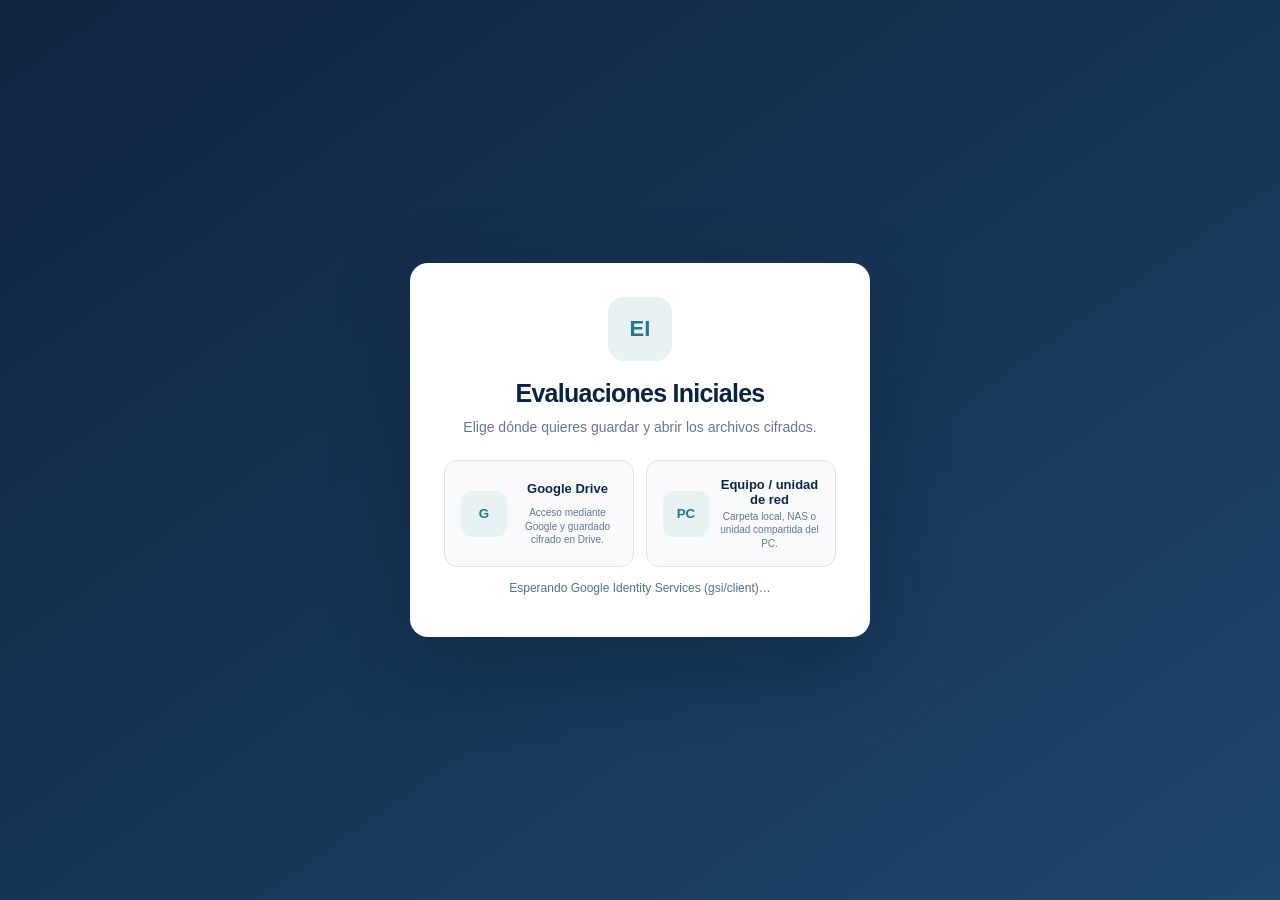
<file: index.html>
<!doctype html><html lang="es"><head><meta charset="utf-8"><meta name="viewport" content="width=device-width,initial-scale=1"><title>Sistema de Evaluación · Alpha 0.9.16.3 Paleta</title>
<script src="https://apis.google.com/js/api.js" async defer></script>
<script src="https://accounts.google.com/gsi/client" async defer></script>
<link rel="stylesheet" href="css/app.css">
<link rel="stylesheet" href="css/evaluation.css">
<link rel="stylesheet" href="css/professionals.css">
<link rel="stylesheet" href="css/course-workspace.css?v=0.9.16.3">
<link rel="stylesheet" href="css/evaluation-palette.css?v=0.9.16.3">
<link rel="stylesheet" href="css/print-palette.css?v=0.9.16.3">
<link rel="stylesheet" href="css/print.css">
<link rel="stylesheet" href="css/ap-color-fix.css?v=0.9.16.3">
<link rel="stylesheet" href="css/interaction-restore.css?v=0.9.16.3">
</head>
<body><div id="driveGate" class="driveGate"><div class="driveGateCard"><div class="driveGateLogo">EI</div><h1 id="driveGateTitle">Evaluaciones Iniciales</h1><p id="driveGateText">Elige dónde quieres guardar y abrir los archivos cifrados.</p><div id="driveGateBody"><div class="storageProviderGrid"><button type="button" class="storageProviderCard" onclick="chooseGoogleDriveStorage()"><span class="storageProviderIcon">G</span><b>Google Drive</b><small>Login de Google y archivos cifrados en la nube.</small></button><button type="button" class="storageProviderCard" onclick="chooseLocalStorage()"><span class="storageProviderIcon">PC</span><b>Equipo / unidad de red</b><small>Carpeta local, NAS o unidad compartida accesible desde el PC.</small></button></div></div><div id="driveGateStatus" class="driveGateStatus" aria-live="polite"></div></div></div><div class="app"><aside class="side"><div class="brand" style="cursor:pointer" title="Ir al inicio del curso" onclick="selectCourse(db.selected.courseId)"><div class="schoolLogo"><img src="https://site.educa.madrid.org/cpee.ramonycajal.getafe//wp-content/uploads/cpee.ramonycajal.getafe/2021/04/cropped-logo-del-cole-imagen.png" alt="Logo del CPEE Santiago Ramón y Cajal" onerror="this.style.display='none';this.parentElement.textContent='SE'"></div><div><b>CPEE Santiago Ramón y Cajal</b><small>Getafe (Madrid) · Sistema de Evaluación · Alpha 0.9.16.3 Paleta</small></div></div><div class="sideCreate noprint"><button class="btn sm" onclick="addCourseUI()">+ Nuevo curso</button></div><label>CURSO ESCOLAR</label><select id="courseSelect" onchange="selectCourse(this.value)"></select><nav id="tree"></nav></aside><main class="main"><header class="top"><div id="crumb"></div><div class="actions noprint"><span id="status" class="muted">Preparado</span><button class="btn" onclick="exportEncryptedBackup()">Copia cifrada</button><button class="btn primary" onclick="saveAndPrint()">PDF / Imprimir</button></div></header><div id="content" class="content"></div></main></div><div id="modal" class="modal" onclick="if(event.target===this)closeModal()"><div class="modalbox"><div class="head"><h2 id="modalTitle"></h2><button class="btn sm" onclick="closeModal()">Cerrar</button></div><div id="modalBody"></div></div></div>
<script src="js/core.js"></script>
<script src="js/ui.js"></script>
<script src="js/storage/drive.js"></script>
<script src="js/evaluations.js"></script>
<script src="js/professionals.js"></script>
<script src="js/app.js"></script>
</body></html>
</file>
<file: css/app.css>
:root{--nav:#172b49;--nav2:#1f3557;--acc:#3f6ea3;--bg:#e9eef7;--line:#d6dfed;--muted:#69768c;--green:#16745a;--amber:#9b6918;--red:#a23b48;font-family:"Segoe UI",Arial,sans-serif}*{box-sizing:border-box}body{margin:0;background:var(--bg);color:#1e2a40;font-size:14px}.app{display:grid;grid-template-columns:292px 1fr;min-height:100vh}.side{position:sticky;top:0;height:100vh;overflow:auto;background:var(--nav);color:#fff;padding:18px 14px}.brand{display:flex;gap:11px;align-items:center;padding-bottom:16px;border-bottom:1px solid #ffffff22}.mark,.schoolLogo{width:52px;height:52px;background:#fff;color:var(--nav);border-radius:9px;display:grid;place-items:center;font:700 16px Georgia;overflow:hidden;flex:none}.schoolLogo img{width:100%;height:100%;object-fit:contain}.brand small{display:block;color:#b9c8de}.side label{display:block;margin:15px 5px 5px;color:#9fb2cf;font-size:11px;font-weight:800}.side select{width:100%;padding:9px;color:#fff;background:#203b62;border:1px solid #ffffff33;border-radius:7px}.cycle{width:100%;padding:9px 7px;border:0;background:none;color:#fff;text-align:left;font-weight:700;cursor:pointer}.rooms{margin-left:15px;padding-left:7px;border-left:1px solid #ffffff25}.room{width:100%;border:0;background:none;color:#d5dfed;text-align:left;padding:8px;border-radius:7px;cursor:pointer}.room:hover,.room.on{background:#fff;color:var(--nav);font-weight:700}.sideBtns{display:grid;gap:6px;margin-top:20px;padding-top:14px;border-top:1px solid #ffffff22}.main{min-width:0}.top{position:sticky;top:0;z-index:10;display:flex;justify-content:space-between;align-items:center;padding:12px 22px;background:#fff;border-bottom:1px solid var(--line)}.actions{display:flex;gap:7px;flex-wrap:wrap}.btn{border:1px solid var(--line);background:#fff;color:#1e2a40;padding:8px 11px;border-radius:7px;font:inherit;font-weight:600;cursor:pointer}.btn.primary{background:var(--nav2);border-color:var(--nav2);color:#fff}.btn.danger{color:var(--red)}.btn.sm{padding:5px 8px;font-size:12px}.side .btn{background:transparent;color:#fff;border-color:#ffffff35}.content{max-width:1220px;margin:auto;padding:24px}.hero,.head{display:flex;justify-content:space-between;align-items:flex-start;gap:12px}.hero{margin-bottom:18px}.ey{font-size:11px;font-weight:800;color:var(--acc);text-transform:uppercase}h1{font:700 30px Georgia;margin:4px 0}h2{font:700 21px Georgia;margin:3px 0 12px}.muted{color:var(--muted)}.card{background:#fff;border:1px solid var(--line);border-radius:11px;padding:20px;margin-bottom:18px;box-shadow:0 9px 25px #1a2a4414}.stats{display:grid;grid-template-columns:repeat(4,1fr);gap:10px;margin-bottom:18px}.stat{background:#fff;border:1px solid var(--line);border-radius:10px;padding:14px}.stat b{display:block;font-size:25px;color:var(--nav2)}.grid{display:grid;grid-template-columns:1fr 1fr;gap:10px}.full{grid-column:1/-1}.field label{display:block;font-size:11px;font-weight:800;color:var(--muted);margin-bottom:4px}.field input,.field textarea,.field select{width:100%;padding:8px;border:1px solid var(--line);border-radius:7px;font:inherit}.field textarea{min-height:60px}.students{display:grid;grid-template-columns:repeat(auto-fill,minmax(230px,1fr));gap:10px}.student{border:1px solid var(--line);border-radius:9px;padding:13px;cursor:pointer}.student:hover{border-color:var(--acc);transform:translateY(-1px)}.avatar{width:36px;height:36px;border-radius:50%;background:#dfe8f5;display:grid;place-items:center;color:var(--nav2);font-weight:800}.studentTop{display:flex;gap:9px;align-items:center}.studentTop div:nth-child(2){flex:1}.tag{display:inline-block;margin-top:8px;padding:4px 8px;border-radius:99px;background:#edf1f6;color:var(--muted);font-size:11px;font-weight:800}.tag.ok{background:#e5f3ed;color:var(--green)}.tag.work{background:#fbf0dc;color:var(--amber)}.tabs{position:sticky;top:61px;z-index:8;display:flex;gap:5px;overflow:auto;background:#edf2f8;border:1px solid var(--line);border-radius:9px;padding:8px;margin-bottom:15px}.section{scroll-margin-top:132px}.chips{display:grid;grid-template-columns:repeat(auto-fit,minmax(190px,1fr));gap:7px}.chip{border:1px solid var(--line);border-radius:7px;padding:7px;background:#fff}.area{padding:0;overflow:hidden}.areaHead{padding:14px 17px;background:#e4ecf7;border-top:4px solid var(--nav2)}.areaBody{padding:14px}.block{border:1px solid var(--line);border-radius:8px;overflow:hidden;margin-bottom:13px}.block h3{margin:0;padding:10px 12px;background:#f2f5fa}table{width:100%;border-collapse:collapse}th,td{border:1px solid var(--line);padding:7px;vertical-align:top}th{background:#f7f9fc;color:var(--muted);font-size:11px}.score{width:44px;text-align:center}.obs{width:100%;min-height:45px;border:1px solid var(--line);border-radius:6px}.ap{background:#fff6e7;border-left:4px solid var(--amber);padding:10px}.priority{display:grid;grid-template-columns:32px 1fr;gap:7px;margin:7px 0}.pnum{display:grid;place-items:center;background:var(--nav2);color:#fff;border-radius:6px}.modal{position:fixed;inset:0;background:#081425aa;display:none;place-items:center;z-index:30;padding:16px}.modal.open{display:grid}.modalbox{width:min(620px,100%);max-height:90vh;overflow:auto;background:#fff;border-radius:11px;padding:20px}.hidden{display:none!important}.warning{padding:9px;border-radius:7px;background:#fff6dc;border:1px solid #ead396;color:#745015;margin-bottom:14px;font-size:12px}@media(max-width:850px){.app{grid-template-columns:1fr}.side{position:static;height:auto}.stats,.grid{grid-template-columns:1fr}.top{position:static}}@media print{.side,.top,.noprint,.tabs,.warning{display:none!important}.app{display:block}.content{padding:0}.card{box-shadow:none}.area{break-before:page}}

.sideCreate{margin:15px 0 4px}.sideCreate .btn{width:100%}.cycleRow{display:grid;grid-template-columns:30px 1fr;gap:3px;align-items:center}.cycleToggle{height:28px;border:1px solid #ffffff24;border-radius:6px;background:rgba(255,255,255,.07);color:#fff;cursor:pointer}.cycleName{border:0;background:none;color:#fff;text-align:left;padding:9px 5px;font-weight:700;cursor:pointer}.cycleName.on{background:rgba(255,255,255,.15);border-radius:7px}.treeEmpty{padding:7px}.navCards{display:grid;grid-template-columns:repeat(auto-fit,minmax(245px,1fr));gap:12px}.navCard{display:grid;grid-template-columns:44px 1fr auto;align-items:center;gap:12px;padding:15px;border:1px solid #d9e3ef;border-radius:14px;background:rgba(255,255,255,.78);cursor:pointer}.navIcon,.evalIcon{width:44px;height:44px;border-radius:12px;background:#e2ecf7;display:grid;place-items:center;font-weight:800;color:#2e5b8d}.emptyState{padding:24px;border:1px dashed #bdcbdc;border-radius:12px;color:var(--muted);text-align:center}.viewGap{margin-top:14px}.student.historical{background:#f5f7fa}.tag.promoted{background:#e8e2f6;color:#644a98}.tag.off{background:#eceff3;color:#687386}.historyNotice{margin:0 0 16px;padding:12px 14px;border-left:4px solid #7a68a0;background:#f1edf8;border-radius:8px;color:#57486f}.evalList{display:grid;gap:10px;margin-top:14px}.evalCard{display:flex;justify-content:space-between;gap:12px;align-items:center;padding:13px;border:1px solid #d9e2ee;border-radius:12px;background:#fff}.evalMain{display:flex;gap:12px;align-items:center;cursor:pointer;flex:1}.evalActions,.modalActions{display:flex;gap:7px;flex-wrap:wrap}.modalActions{justify-content:flex-end;margin-top:15px}body{background:radial-gradient(circle at 8% 8%,rgba(98,142,192,.22),transparent 28rem),linear-gradient(145deg,#edf3f9,#e6edf6 52%,#f5f7fa);background-attachment:fixed}.side{background:linear-gradient(160deg,rgba(20,40,69,.96),rgba(30,59,92,.9));backdrop-filter:blur(16px)}.card,.stat,.modalbox{background:rgba(255,255,255,.88);border:1px solid rgba(255,255,255,.78);box-shadow:0 16px 40px rgba(35,52,80,.09);backdrop-filter:blur(10px)}
@page{size:A4 portrait;margin:11mm 9mm 12mm}@media print{html,body{background:#fff!important;font-size:9pt!important;-webkit-print-color-adjust:exact!important;print-color-adjust:exact!important}.side,.top,.noprint,.modal{display:none!important}.app{display:block!important}.content{max-width:none!important;padding:0!important}.card,.stat,.area,.block{background:#fff!important;backdrop-filter:none!important;box-shadow:none!important;border-color:#bac6d5!important}.area{break-before:page!important;overflow:visible!important}thead{display:table-header-group!important}tr,.apRow,.apPanel,.nextBox,.priority,.contextBox{break-inside:avoid!important}table{table-layout:fixed!important;font-size:7.2pt!important}th,td{padding:3px 4px!important;overflow-wrap:anywhere!important}textarea{resize:none!important;overflow:visible!important;min-height:30px!important}}

/* V26.2 reference visual layer retained */
:root{--nav:#172b49;--nav-selected:#263f68;--teal:#2c8999;--yellow:#ffc400;--red:#e54b43;--green:#2cab61;--blue:#2f7fd1;--canvas:#f2f5f9;--panel:#fff;--ink:#102747;--muted:#657795;--line:#dae3ee;--purple:#7d51c2;--purple-bg:#f1ebfb;--shadow:0 5px 13px rgba(25,48,78,.09);font-family:"Segoe UI",Arial,sans-serif}
html,body{background:var(--canvas);color:var(--ink)}body:before{display:none!important}.app{grid-template-columns:253px 1fr}.side{padding:22px 18px;background:var(--nav)!important;border:0;box-shadow:none!important;backdrop-filter:none!important;-webkit-backdrop-filter:none!important}.brand{padding:0 0 28px;border:0;gap:12px;min-width:0}.brand>div:last-child{min-width:0}.schoolLogo,.mark{width:48px;height:48px;border-radius:12px;background:#fff;border:0;box-shadow:none}.brand b{display:block;font-size:14px;font-weight:750;white-space:normal;line-height:1.25}.brand small{margin-top:3px;color:#9eb2cb;font-size:10.5px}.sideCreate{margin:10px 0 27px}.sideCreate .btn{width:100%;height:42px;border:0;border-radius:11px;background:var(--teal)!important;color:#fff;font-weight:700;box-shadow:none}.side label{margin:0 0 7px;color:#91a7c2;font-size:10.5px;letter-spacing:0;text-transform:none}.side select{height:40px;padding:0 14px;border:0;border-radius:9px;background:var(--nav-selected)!important;color:#fff!important;font-weight:700;box-shadow:none}.side select option{background:#fff!important;color:#172b49!important}.treeCycle{margin-top:20px}.cycleRow,.roomRow{display:grid;grid-template-columns:26px 1fr;gap:5px;align-items:center}.cycleToggle,.roomToggle{width:26px;height:26px;padding:0;border:1px solid #ffffff24;border-radius:6px;background:#ffffff0c;color:#c7d4e2;cursor:pointer}.cycleName{padding:7px 4px;margin:0;background:none!important;color:#fff;font-size:13px;font-weight:750;text-align:left}.rooms{margin:5px 0 0 12px;padding-left:8px;border-left:1px solid #ffffff20}.room{margin:2px 0;padding:10px 10px;border-radius:7px;color:#fff;font-size:12px}.room:hover{background:#203958}.room.on{position:relative;background:var(--nav-selected)!important;color:#fff!important;box-shadow:none!important}.room.on:before{content:"";position:absolute;left:-8px;top:0;bottom:0;width:4px;border-radius:2px;background:var(--yellow)}.roomCount{float:right;background:#31ad67;color:#fff;min-width:20px;height:20px;padding:0 6px;border-radius:999px;display:inline-grid;place-items:center;font-size:10px}.treeStudents{margin:3px 0 8px 31px;display:grid;gap:2px}.treeStudent{display:flex;justify-content:space-between;width:100%;padding:7px 9px;border:0;border-radius:6px;background:transparent;color:#aebfd2;text-align:left;font-size:11px;cursor:pointer}.treeStudent:hover,.treeStudent.on{background:#ffffff17;color:#fff}.treeStudent small{display:grid;place-items:center;min-width:18px;height:18px;border-radius:999px;background:#405b7d;color:#fff;font-size:9px}.treeEmpty{color:#91a7c2}.hidden{display:none!important}
.top{height:62px;padding:0 37px;background:#fff!important;border-bottom:1px solid #edf0f4;box-shadow:none!important;backdrop-filter:none!important}.content{max-width:none;padding:34px 37px 44px}.hero{margin:0 0 18px;align-items:center}.ey{color:#367a91;font-size:11px;letter-spacing:.01em;text-transform:none}.hero h1,h1{font-family:"Segoe UI",Arial,sans-serif;font-size:34px;font-weight:750;letter-spacing:-.03em;color:#092344}.btn{min-height:38px;padding:8px 15px;border:1px solid #d6e0eb;border-radius:9px;background:#fff;color:#112b4c;font-size:12px;font-weight:650;box-shadow:none}.btn:hover{background:#f8fafc;border-color:#c6d3e1;transform:none}.btn.primary{border-color:var(--teal);background:var(--teal);color:#fff}.btn.danger{background:#fff;color:#a63e49;border-color:#e1c8cd}.btn.sm{min-height:30px;padding:5px 10px;font-size:11px}.card,.stat,.modalbox,.evalHeader{background:#fff!important;border:0!important;border-radius:15px!important;box-shadow:var(--shadow)!important;backdrop-filter:none!important}.card{padding:29px 30px;margin-bottom:20px}h2{font-family:"Segoe UI",Arial,sans-serif;font-size:19px;font-weight:750;color:#0b2545}.historyNotice{margin:0 0 21px;padding:15px 24px;border:0;border-left:4px solid var(--purple);border-radius:6px;background:var(--purple-bg);color:#55426f;font-size:12px}.tag{display:inline-flex;align-items:center;gap:6px;padding:5px 11px;border-radius:999px;font-size:11px}.tag:before{content:"";width:8px;height:8px;border-radius:50%;background:currentColor}.tag.promoted{background:#f0e9fb;color:#7c4fbd}.tag.ok{background:#e9f7ef;color:#26935a}.tag.work{background:#fff1d5;color:#9b6a00}.tag.off{background:#edf1f5;color:#68788b}.studentColumns{display:grid;grid-template-columns:minmax(340px,.85fr) minmax(500px,1fr);gap:22px}.oneCol{grid-template-columns:1fr}.evalList{gap:12px}.evalCard{min-height:110px;padding:18px 18px 18px 26px;border:1px solid #dde5ef;border-radius:14px;background:#f8fafc;box-shadow:none}.pendingEval{border-left:4px solid var(--yellow)}.evalMain{gap:22px}.evalIcon{width:66px;height:66px;border-radius:50%;background:#f8fafc!important;color:#071e3d;box-shadow:inset 0 0 0 8px #dce5f1!important;font-size:14px;font-weight:800}.evalMain b{font-size:16px;color:#0b2749}.evalActions .btn:first-child{min-width:78px;background:var(--teal);border-color:var(--teal);color:#fff}.field label{margin-bottom:7px;color:#526884;font-size:11.5px;font-weight:500}.field input,.field textarea,.field select,.obs,.priority input{padding:11px 14px;border:1px solid #d5dfeb;border-radius:9px;background:#f9fbfd;color:#132a48;box-shadow:none}.field input:focus,.field textarea:focus,.field select:focus,.obs:focus,.priority input:focus{border-color:#8da9c6;box-shadow:0 0 0 3px #366b9d14}.flexibleField{min-width:0}.flexFieldHead{display:grid;grid-template-columns:1fr auto;gap:8px;align-items:center;margin-bottom:7px}.flexTitle{font-weight:650!important;background:#fff!important}.flexibleField textarea{width:100%;min-height:80px}.prioritiesHead{margin-top:22px}.tabs{top:62px;padding:7px;border:1px solid #e0e7ef!important;border-radius:10px;background:#fff!important;box-shadow:0 4px 12px #1f36520d!important}.identityV22{position:relative;overflow:hidden;background:#fff!important}.identityV22:before{content:"";position:absolute;left:0;right:0;top:0;height:7px;background:linear-gradient(90deg,var(--red) 0 25%,var(--yellow) 25% 50%,var(--green) 50% 75%,var(--blue) 75% 100%)}.area{border:1px solid #e0e6ee!important;border-radius:12px!important;background:#fff!important;box-shadow:none!important}.areaHead{padding:15px 18px;background:#f3f6f9!important;border:0!important;border-left:4px solid #2d709e!important}.block{border:1px solid #e1e7ed;border-radius:9px}.blockTitle,.block h3{background:#f8fafc}th{background:#f4f7fa;color:#52667c}th,td{border-color:#dce4eb}.modal{background:#0b1c318c;backdrop-filter:blur(3px)}.modalbox{padding:24px!important;border-radius:15px!important;box-shadow:0 18px 60px #091b303f!important}
@media(max-width:1000px){.studentColumns{grid-template-columns:1fr}}@media(max-width:850px){.app{grid-template-columns:1fr}.side{position:static;height:auto}.top{height:auto;padding:12px 18px}.content{padding:20px}}
@page{size:A4 portrait;margin:11mm 9mm 12mm}@media print{html,body{background:#fff!important;font-size:9pt!important}.side,.top,.noprint,.tabs,.modal{display:none!important}.app,.main{display:block!important}.content{max-width:none!important;padding:0!important}.studentColumns{display:block!important}.card,.stat,.evalHeader,.identityV22,.area,.block{background:#fff!important;box-shadow:none!important;border-color:#bcc8d4!important}.area{break-before:page!important;overflow:visible!important}thead{display:table-header-group!important}tr,.apRow,.apPanel,.nextBox,.priority,.contextBox,.flexibleField{break-inside:avoid!important}table{table-layout:fixed!important;font-size:7.1pt!important}textarea{resize:none!important;overflow:visible!important}}

/* V28.1 functional controls, preserving V26.2 visual language */
.flexibleField{padding:14px;border:1px solid #e0e7ef;border-radius:12px;background:#f8fafc}.flexFieldHead{display:grid;grid-template-columns:1fr auto;gap:9px;align-items:center;margin-bottom:9px}.flexTitle{width:100%;height:38px;padding:8px 11px;border:1px solid #d5dfeb;border-radius:8px;background:#fff;color:#0b2749;font:650 12px "Segoe UI",Arial,sans-serif}.flexTitle:focus,.flexibleField textarea:focus{outline:none;border-color:#8da9c6;box-shadow:0 0 0 3px #366b9d14}.flexibleField textarea{width:100%;min-height:88px!important;padding:11px 13px;border:1px solid #d5dfeb;border-radius:8px;background:#fff;color:#132a48;font:inherit}.deleteEvalBtn{background:#fff!important;border-color:#e1c8cd!important;color:#a63e49!important;min-width:auto!important}.deleteEvalBtn:hover{background:#fff5f6!important;border-color:#d9aeb6!important}.prioritiesHead{margin-top:24px}
@media print{.flexibleField{padding:5px!important;border:1px solid #ccd5df!important;background:#fff!important}.flexTitle,.flexibleField textarea{border-color:#ccd5df!important;background:#fff!important;box-shadow:none!important}}

/* Alpha 0.2: semantic evaluation metadata */
.evalMetaList{display:flex;gap:7px 14px;flex-wrap:wrap;margin-top:5px;color:#657795;font-size:12px}.evalMetaList span{white-space:nowrap}.evalMetaList b{font-weight:650;color:#405774}.evalHeaderInfo{min-width:0}.evalHeaderInfo>b{display:block;color:#102747;font-size:13px;margin-bottom:4px}.evalHeaderMeta{display:flex;gap:4px 14px;flex-wrap:wrap;color:#657795;font-size:11px}.evalHeaderMeta span{white-space:nowrap}.evalHeaderMeta b{font-weight:650;color:#415a77}.printEvalMeta{display:flex;flex-wrap:wrap;gap:10px 24px;margin-top:13px;padding-top:12px;border-top:1px solid #e2e8ef}.printEvalMeta>div{display:grid;gap:2px}.printEvalMeta span{color:#6b7c92;font-size:10px;text-transform:uppercase;letter-spacing:.035em}.printEvalMeta b{color:#15304f;font-size:12px;font-weight:650}
@media print{.printEvalMeta{display:grid!important;grid-template-columns:1.35fr .8fr .8fr .8fr 1fr!important;gap:4mm!important;margin-top:4mm!important;padding-top:3mm!important;border-top:1px solid #cfd8e2!important}.printEvalMeta span{font-size:6.8pt!important;color:#5c6d80!important}.printEvalMeta b{font-size:8pt!important}.evalHeaderMeta,.evalMetaList{display:none!important}}

/* Alpha 0.3 - profesionales estructurados */
.professionalsWrap{margin-top:2px;padding:16px 17px;border:1px solid #dde5ee;border-radius:12px;background:#f8fafc}.professionalsHead{margin-bottom:12px}.professionalsHead h3{margin:0 0 3px;color:#0b2749;font-size:14px}.professionalList{display:grid;gap:9px}.professionalRow{display:grid;grid-template-columns:minmax(160px,.55fr) minmax(260px,1.45fr) auto;gap:10px;align-items:end;padding:11px 12px;border:1px solid #dde5ef;border-radius:10px;background:#fff}.professionalRow .field{margin:0}.professionalDelete{margin-bottom:1px}.professionalEmpty{padding:16px;border:1px dashed #d1dbe6;border-radius:9px;background:#fff;color:#657795;text-align:center;font-size:12px}
@media(max-width:900px){.professionalRow{grid-template-columns:1fr}.professionalDelete{justify-self:start}}
@media print{.professionalsWrap{border:1px solid #c8d2dc!important;background:#fff!important;padding:7px!important}.professionalRow{grid-template-columns:.7fr 1.3fr!important;padding:5px!important;border-color:#d2dae3!important;break-inside:avoid!important}.professionalsHead .muted,.professionalEmpty{font-size:7pt!important}}

/* Alpha 0.4: Google Drive as source of truth + client-side encryption */
.driveGate{position:fixed;inset:0;z-index:1000;display:grid;place-items:center;padding:22px;background:linear-gradient(145deg,#10243f,#1e466d)}.driveGate.hidden{display:none}.driveGateCard{width:min(460px,100%);padding:34px;border-radius:18px;background:#fff;box-shadow:0 28px 80px #06172b55;text-align:center}.driveGateLogo{width:64px;height:64px;margin:0 auto 18px;border-radius:16px;background:#e8f2f4;color:#23798a;display:grid;place-items:center;font-size:22px;font-weight:800}.driveGate h1{margin:0 0 9px;font-size:25px}.driveGate p{margin:0 0 22px;color:#657795;line-height:1.5}.driveGatePrimary{width:100%;height:44px;border:0;border-radius:10px;background:#2c8999;color:#fff;font:700 14px "Segoe UI",Arial,sans-serif;cursor:pointer}.driveGatePrimary:hover{background:#257b89}.driveGateStatus{min-height:22px;margin-top:14px;color:#52728b;font-size:12px}.driveGateStatus.error{color:#a63e49}.drivePasswordFields{display:grid;gap:13px;margin-bottom:14px;text-align:left}.drivePasswordFields label{display:grid;gap:6px;color:#526884;font-size:12px}.drivePasswordFields input{height:42px;padding:0 12px;border:1px solid #d5dfeb;border-radius:9px;font:inherit}.drivePasswordFields input:focus{outline:none;border-color:#82a5c4;box-shadow:0 0 0 3px #366b9d12}.drivePasswordHint{margin:-2px 0 15px;color:#738399;font-size:11px;text-align:left}.emptyDriveState{max-width:560px;margin:80px auto;padding:42px;border-radius:16px;background:#fff;box-shadow:0 5px 13px #19304e17;text-align:center}.emptyDriveIcon{width:60px;height:60px;margin:0 auto 15px;border-radius:14px;background:#e8f2f4;color:#23798a;display:grid;place-items:center;font-size:20px;font-weight:800}.emptyDriveState p{color:#657795}.lockedPlaceholder{min-height:60vh}

/* Alpha 0.6: selector multiarchivo */
.drivePickerGrid{display:grid;gap:10px;max-height:360px;overflow:auto;margin-bottom:15px;text-align:left}.drivePickerCard{display:grid;grid-template-columns:1fr auto;gap:8px;align-items:center;padding:8px;border:1px solid #dbe4ed;border-radius:12px;background:#f8fafc}.drivePickerOpen{display:grid;grid-template-columns:42px 1fr;gap:10px;align-items:center;border:0;background:transparent;text-align:left;color:#102747;cursor:pointer}.drivePickerOpen b{display:block;margin-bottom:3px}.drivePickerOpen small{display:block;color:#657795;font-size:10px}.drivePickerIcon{width:42px;height:42px;border-radius:10px;background:#e8f2f4;color:#23798a;display:grid;place-items:center;font-weight:800}.drivePickerActions{display:grid;gap:3px}.drivePickerActions button{border:0;background:transparent;color:#52728b;font-size:10px;cursor:pointer}.drivePickerActions .danger{color:#a63e49}.drivePickerEmpty{padding:20px;border:1px dashed #d1dbe6;border-radius:10px;color:#657795;text-align:center}.driveGateButtons{display:grid;grid-template-columns:.65fr 1fr;gap:9px}.driveGateSecondary{height:44px;border:1px solid #d5dfeb;border-radius:10px;background:#fff;color:#27415e;font-weight:650;cursor:pointer}

/* Alpha 0.7: selector Drive o unidad local/red */
.storageProviderGrid{display:grid;grid-template-columns:1fr 1fr;gap:12px;text-align:left}.storageProviderCard{display:grid;grid-template-columns:46px 1fr;gap:3px 11px;align-items:center;padding:16px;border:1px solid #dbe4ed;border-radius:13px;background:#f8fafc;color:#102747;cursor:pointer}.storageProviderCard:hover{border-color:#9fb8cd;background:#fff}.storageProviderIcon{grid-row:1/3;width:46px;height:46px;border-radius:11px;background:#e8f2f4;color:#23798a;display:grid;place-items:center;font-weight:800}.storageProviderCard b{font-size:13px}.storageProviderCard small{color:#657795;font-size:10px;line-height:1.35}@media(max-width:560px){.storageProviderGrid{grid-template-columns:1fr}}



/* Alpha 0.9.4 - jerarquía lateral Curso > Profesionales / Ciclos > Aulas > Alumnos */
.treeCourseRoot{margin-top:13px}.courseRootRow{display:grid;grid-template-columns:28px minmax(0,1fr);gap:5px;align-items:center}.courseRootToggle{width:28px;height:28px;padding:0;border:1px solid rgba(255,255,255,.17);border-radius:6px;background:rgba(255,255,255,.06);color:#c5d2e1;cursor:pointer}.courseRootName{padding:9px 7px;border:0;border-radius:7px;background:transparent;color:#fff;text-align:left;font-size:13px;font-weight:800;cursor:pointer}.courseRootName:hover,.courseRootName.on{background:#263f68}.courseRootName.on{position:relative}.courseRootName.on:before{content:"";position:absolute;left:-5px;top:0;bottom:0;width:4px;border-radius:2px;background:#ffc400}.courseRootChildren{margin:6px 0 0 13px;padding-left:10px;border-left:1px solid rgba(255,255,255,.13)}.professionalsRoot{display:grid;grid-template-columns:27px minmax(0,1fr);gap:7px;align-items:center;width:100%;margin:3px 0 8px;padding:8px 7px;border:0;border-radius:7px;background:transparent;color:#dce6f2;text-align:left;cursor:pointer}.professionalsRoot:hover,.professionalsRoot.on{background:rgba(255,255,255,.09);color:#fff}.professionalsRootIcon{width:27px;height:27px;display:grid;place-items:center;border-radius:7px;background:#2c8999;color:#fff;font-size:11px;font-weight:800}.professionalsRoot>span:last-child{display:grid;gap:1px}.professionalsRoot b{font-size:12px}.professionalsRoot small{color:#9fb2c8;font-size:9px}.courseRootChildren>.treeCycle{margin-top:5px}
</file>
<file: css/evaluation.css>
/* Alpha 0.8.1: cambios del módulo de evaluaciones */
.strengthGrid{display:grid;grid-template-columns:1fr;gap:12px}.participationBlock{margin-top:16px;padding:17px;border:1px solid #dfe6ee;border-radius:12px;background:#f8fafc}.participationBlock h3{margin:0}.participationRows{display:grid;gap:8px}.participationHeader,.participationRow{display:grid;grid-template-columns:minmax(180px,.8fr) minmax(280px,1.4fr) auto;gap:10px;align-items:center}.participationHeader{padding:0 3px;color:#657795;font-size:10px;font-weight:700;text-transform:uppercase;letter-spacing:.04em}.participationRow input{width:100%;height:40px;padding:0 12px;border:1px solid #d5dfeb;border-radius:9px;background:#fff;color:#132a48}.participationRow input:focus{outline:none;border-color:#8da9c6;box-shadow:0 0 0 3px #366b9d14}.participationEmpty{padding:16px;border:1px dashed #d1dbe6;border-radius:9px;background:#fff;color:#657795;text-align:center}.titleWithHelp{display:flex;align-items:center;gap:9px}.titleWithHelp h2,.titleWithHelp h3{margin:0}.helpBubble{position:relative;display:inline-grid;place-items:center;width:22px;height:22px;border-radius:50%;background:#e8f2f4;color:#23798a;font-size:12px;font-weight:800;cursor:help;outline:none}.helpBubble:before{content:attr(data-tooltip);position:absolute;left:50%;top:calc(100% + 10px);bottom:auto;z-index:40;width:280px;padding:10px 12px;border-radius:8px;background:#102747;color:#fff;font-size:11px;font-weight:500;line-height:1.45;box-shadow:0 8px 24px #10274733;opacity:0;visibility:hidden;transform:translate(-50%,5px);transition:.15s;pointer-events:none}.helpBubble:after{content:"";position:absolute;left:50%;top:100%;bottom:auto;border:6px solid transparent;border-bottom-color:#102747;opacity:0;visibility:hidden;transform:translateX(-50%)}.helpBubble:hover:before,.helpBubble:focus:before,.helpBubble:hover:after,.helpBubble:focus:after{opacity:1;visibility:visible;transform:translate(-50%,0)}.helpBubble:hover:after,.helpBubble:focus:after{transform:translateX(-50%)}.printEvalMeta{grid-template-columns:repeat(4,minmax(120px,1fr))!important}
@media(max-width:850px){.participationHeader{display:none}.participationRow{grid-template-columns:1fr}.printEvalMeta{grid-template-columns:1fr 1fr!important}}
@media print{.strengthGrid{display:block!important}.strengthGrid>.field{margin-bottom:3mm!important;break-inside:avoid!important}.participationBlock{background:#fff!important;padding:5px!important;break-inside:auto!important}.participationHeader,.participationRow{grid-template-columns:.75fr 1.25fr!important}.participationRow{break-inside:avoid!important}.participationRow input{height:auto!important;padding:4px!important}.printEvalMeta{grid-template-columns:repeat(4,1fr)!important}}

.top,.tabs,.evalHeader{background:#fff!important;opacity:1!important;backdrop-filter:none!important}.evalHeader{position:sticky;top:0;z-index:30;display:grid;grid-template-columns:auto 1fr auto;gap:12px;align-items:center;padding:12px 14px;border:1px solid var(--line);border-radius:10px;margin-bottom:8px;box-shadow:0 3px 12px #00000012}.identityRow{display:grid;grid-template-columns:auto 1fr;gap:18px;align-items:center;margin-bottom:18px}.evalLogo{width:110px;height:82px;border:1px solid var(--line);border-radius:8px;background:#fff;overflow:hidden}.evalLogo img{width:100%;height:100%;object-fit:contain}.legend{display:flex;gap:6px;flex-wrap:wrap}.legend span{font-size:11px;font-weight:750;padding:4px 8px;border-radius:999px;background:#edf2f8}.areaHead,.blockTitle{display:flex;justify-content:space-between;align-items:center;gap:10px}.blockTitle{padding:10px 12px;background:#f2f5fa}.blockTitle h3{padding:0}.contextBox{box-shadow:none}.chip{display:grid;grid-template-columns:auto 1fr auto;gap:7px;align-items:center}.apRow td{background:#fff4df}.apPanel{border-left:4px solid var(--amber);padding:11px}.apOptions{display:grid;grid-template-columns:1fr 1fr;gap:7px;margin:9px 0}.apGrid{display:grid;grid-template-columns:repeat(4,1fr);gap:7px}.nextBox{padding:10px}.priority{grid-template-columns:32px 1fr auto}.identityV22{background:linear-gradient(125deg,#fff 55%,#eff4fb)}@media(max-width:900px){.evalHeader{position:static;grid-template-columns:1fr}.identityRow,.apGrid,.apOptions{grid-template-columns:1fr}.tabs{top:0}.section{scroll-margin-top:75px}}@media print{.evalHeader{position:static;box-shadow:none}.identityRow{grid-template-columns:auto 1fr}.apGrid,.apOptions{grid-template-columns:1fr 1fr}.section{scroll-margin-top:0}}
.tabs .btn.activeTab{background:var(--nav2);border-color:var(--nav2);color:#fff}
.btn.success{background:#e9f7ef;border-color:#b8e3ca;color:#16745a}
.btn.success:hover{background:#dcf2e6}
.btn.warn{background:#fff1d5;border-color:#edd39b;color:#9b6a00}
.btn:focus-visible,input:focus-visible,textarea:focus-visible,select:focus-visible,[contenteditable]:focus-visible{outline:2px solid var(--acc);outline-offset:2px}
.evalMetaEdit{display:grid;grid-template-columns:1fr 160px;gap:10px;margin-top:12px}
@media(max-width:700px){.evalMetaEdit{grid-template-columns:1fr}}
@media print{.evalMetaEdit{display:none!important}}


/* Alpha 0.8.2: combobox editable de participación */
.evaluationCombo{position:relative;min-width:0}
.evaluationComboControl{display:grid;grid-template-columns:minmax(0,1fr) 38px}
.evaluationComboControl input{width:100%;height:40px;padding:0 12px;border:1px solid #d5dfeb;border-right:0;border-radius:9px 0 0 9px;background:#fff;color:#132a48}
.evaluationComboControl input:focus{outline:none;border-color:#8da9c6;box-shadow:0 0 0 3px #366b9d14}
.evaluationComboToggle{height:40px;border:1px solid #d5dfeb;border-left:0;border-radius:0 9px 9px 0;background:#fff;color:#274c70;cursor:pointer}
.evaluationCombo.open .evaluationComboToggle{transform:rotate(180deg)}
.evaluationComboMenu{display:none;position:absolute;z-index:90;top:calc(100% + 6px);left:0;right:0;max-height:240px;overflow:auto;padding:6px;border:1px solid #cedae6;border-radius:10px;background:#fff;box-shadow:0 14px 32px rgba(16,39,71,.16)}
.evaluationCombo.open .evaluationComboMenu{display:grid;gap:3px}
.evaluationComboOption{width:100%;padding:9px 10px;border:0;border-radius:7px;background:transparent;color:#17314f;text-align:left;cursor:pointer}
.evaluationComboOption:hover,.evaluationComboOption.selected{background:#e8f2f4;color:#1e7180}
.evaluationComboHint{padding:7px 10px 4px;color:#738399;font-size:10px;border-top:1px solid #edf1f5}
.helpBubble:before{top:calc(100% + 10px)!important;bottom:auto!important;transform:translate(-50%,-5px)!important}
.helpBubble:after{top:100%!important;bottom:auto!important;border-color:transparent transparent #102747 transparent!important;transform:translateX(-50%)!important}
.helpBubble:hover:before,.helpBubble:focus:before{transform:translate(-50%,0)!important}
.areaHead,.prioritiesHead,.titleWithHelp{overflow:visible!important}
@media print{.evaluationComboMenu,.evaluationComboToggle{display:none!important}.evaluationComboControl{display:block!important}.evaluationComboControl input{border:1px solid #c7d0d9!important;border-radius:4px!important}}
</file>
<file: css/professionals.css>
/* Alpha 0.9 - profesionales por curso */
.professionalFilters{display:grid;grid-template-columns:1fr minmax(240px,.55fr);gap:10px;margin:17px 0}.professionalFilters input,.professionalFilters select{height:42px;padding:0 12px;border:1px solid #d5dfeb;border-radius:9px;background:#fff;color:#132a48}.professionalCards{display:grid;grid-template-columns:repeat(2,minmax(280px,1fr));gap:10px}.professionalCard{display:grid;grid-template-columns:48px 1fr auto;gap:12px;align-items:center;padding:14px;border:1px solid #dde5ef;border-radius:12px;background:#f8fafc;color:#102747;text-align:left;cursor:pointer}.professionalCard:hover{border-color:#a9bfD2;background:#fff}.professionalAvatar{width:48px;height:48px;border-radius:12px;display:grid;place-items:center;background:#e8f2f4;color:#23798a;font-weight:800}.professionalCardBody{display:grid;gap:3px}.professionalCardBody b{font-size:14px}.professionalCardBody small{color:#2c8999;font-weight:700}.professionalCardBody span{color:#657795;font-size:11px}.professionalArrow{font-size:25px;color:#8aa0b7}.professionalAssignments,.classProfessionalList{display:grid;gap:9px}.professionalAssignment{display:grid;grid-template-columns:1fr auto auto;gap:12px;align-items:center;padding:12px 14px;border:1px solid #dde5ef;border-radius:10px;background:#f8fafc}.professionalAssignment>div{display:grid;gap:3px}.professionalAssignment span{color:#657795;font-size:11px}.tutorCheck{display:flex;align-items:center;gap:6px;color:#27415e;font-size:12px}.tutorCheck.disabled{opacity:.45}.assignmentPicker{display:grid;gap:8px;max-height:360px;overflow:auto}.assignmentPicker label{display:flex;align-items:center;gap:10px;padding:11px;border:1px solid #dde5ef;border-radius:9px;background:#f8fafc}.assignmentPicker label span{display:grid;gap:2px}.assignmentPicker small{color:#657795}.classProfessionalRow{display:grid;grid-template-columns:1fr auto;gap:10px;align-items:center;padding:10px;border:1px solid #dde5ef;border-radius:10px;background:#f8fafc}.classProfessionalRow>button:first-child{display:grid;grid-template-columns:42px 1fr;gap:10px;align-items:center;border:0;background:transparent;color:#102747;text-align:left;cursor:pointer}.classProfessionalRow .professionalAvatar{width:42px;height:42px}.classProfessionalRow span:last-child{display:grid;gap:3px}.classProfessionalRow small{color:#2c8999}.modalActions{display:flex;justify-content:flex-end;gap:8px;margin-top:18px}@media(max-width:850px){.professionalCards{grid-template-columns:1fr}.professionalFilters{grid-template-columns:1fr}.professionalAssignment{grid-template-columns:1fr}.professionalAssignment .btn{justify-self:start}}

/* Alpha 0.9.1 - navegación directa a la ficha del curso */
.courseHomeNav{position:relative;display:grid;grid-template-columns:28px 1fr;gap:8px;align-items:center;width:100%;margin:12px 0 10px;padding:10px 9px;border:0;border-radius:8px;background:transparent;color:#dce7f3;text-align:left;cursor:pointer}.courseHomeNav:hover{background:rgba(255,255,255,.08)}.courseHomeNav.on{background:var(--nav-selected,#263f68);color:#fff}.courseHomeNav.on:before{content:"";position:absolute;left:-8px;top:0;bottom:0;width:4px;border-radius:2px;background:var(--yellow,#ffc400)}.courseHomeIcon{width:26px;height:26px;display:grid;place-items:center;border:1px solid rgba(255,255,255,.17);border-radius:6px;font-size:14px}.courseHomeNav>span:last-child{display:grid;gap:2px;min-width:0}.courseHomeNav b{font-size:12px;font-weight:700}.courseHomeNav small{font-size:9.5px;color:#9fb2c8}.courseHomeNav.on small{color:#c5d3e1}
</file>
<file: css/course-workspace.css>
/* Alpha 0.9.14 - Espacio de curso */
.courseWorkspaceNav{display:flex;justify-content:space-between;gap:14px;align-items:center;margin:0 0 20px;padding:8px;border:1px solid #dce5ee;border-radius:12px;background:#fff}.courseWorkspaceTabs,.courseWorkspaceMode{display:flex;gap:5px}.courseWorkspaceNav button{padding:9px 14px;border:0;border-radius:8px;background:transparent;color:#526984;font-weight:700;cursor:pointer}.courseWorkspaceNav button.on{background:#173658;color:#fff}.courseWorkspaceMode{padding:3px;border-radius:9px;background:#edf2f7}.courseWorkspaceMode button{padding:6px 11px;font-size:11px}.workspaceStats{display:grid;grid-template-columns:repeat(4,1fr);gap:12px;margin-bottom:20px}.workspaceStats>div{display:grid;gap:5px;padding:18px;border-radius:13px;background:#fff;box-shadow:0 5px 13px rgba(25,48,78,.09)}.workspaceStats b{font-size:28px;color:#0b294c}.workspaceStats span{color:#657795;font-size:11px;text-transform:uppercase}.workspaceTwoCols{display:grid;grid-template-columns:1fr 1fr;gap:20px}.specialtySummary{display:grid;gap:7px}.specialtySummary>div{display:flex;justify-content:space-between;padding:9px 11px;border-radius:8px;background:#f4f7fa}.workspaceCycleCards{display:grid;gap:9px}.workspaceCycleCards>button{display:grid;grid-template-columns:42px 1fr auto;gap:10px;align-items:center;padding:11px;border:1px solid #dde5ef;border-radius:10px;background:#f8fafc;color:#102747;text-align:left;cursor:pointer}.workspaceCycleCards span:nth-child(2){display:grid;gap:2px}.workspaceCycleCards small{color:#657795}.workspaceTrees{display:grid;gap:12px}.workspaceTree{border:1px solid #dce5ee;border-radius:12px;background:#f8fafc;overflow:hidden}.workspaceTreeHead{display:grid;grid-template-columns:48px 1fr auto;gap:11px;align-items:center;width:100%;padding:13px;border:0;background:#fff;color:#102747;text-align:left;cursor:pointer}.workspaceTreeHead>span:nth-child(2){display:grid;gap:3px}.workspaceTreeHead small{color:#2c8999}.workspaceTreeHead i{font-size:22px;color:#8aa0b7}.workspaceTreeBody{display:grid;gap:12px;padding:13px}.treeBranch{display:grid;gap:7px;padding-left:13px;border-left:3px solid #9bb9cd}.treeBranch h4{margin:0;color:#315b7e}.treeClass{display:grid;gap:6px;padding:9px 11px;border-radius:8px;background:#fff}.treeClass>button{border:0;background:transparent;color:#102747;text-align:left;cursor:pointer}.treeClass ul,.treeSection ul{margin:5px 0 0;padding-left:18px}.treeClass li,.treeSection li{margin:3px 0;color:#526984;font-size:11px}.treeClass li button{border:0;background:transparent;color:#2c7187;cursor:pointer}.treeSection{padding:8px;border-radius:7px;background:#f5f8fa}.treeSection>span{display:block;color:#526984;font-size:10px;font-weight:800;text-transform:uppercase}.professionalFilters{display:grid;grid-template-columns:1fr minmax(240px,.55fr);gap:10px;margin:17px 0}.professionalFilters input,.professionalFilters select{height:42px;padding:0 12px;border:1px solid #d5dfeb;border-radius:9px;background:#fff}.professionalCards{display:grid;grid-template-columns:repeat(2,minmax(280px,1fr));gap:10px}.professionalCard{display:grid;grid-template-columns:48px 1fr auto;gap:12px;align-items:center;padding:14px;border:1px solid #dde5ef;border-radius:12px;background:#f8fafc;color:#102747;text-align:left;cursor:pointer}.professionalAvatar{width:48px;height:48px;border-radius:12px;display:grid;place-items:center;background:#e8f2f4;color:#23798a;font-weight:800}.professionalCardBody{display:grid;gap:3px}.professionalCardBody small,.classProfessionalRow small{color:#2c8999;font-weight:700}.professionalCardBody span{color:#657795;font-size:11px}.professionalArrow{font-size:25px;color:#8aa0b7}.professionalAssignments,.classProfessionalList{display:grid;gap:9px}.professionalAssignment{display:grid;grid-template-columns:1fr auto auto;gap:12px;align-items:center;padding:12px 14px;border:1px solid #dde5ef;border-radius:10px;background:#f8fafc}.professionalAssignment>div{display:grid;gap:3px}.professionalAssignment span{color:#657795;font-size:11px}.tutorCheck{display:flex;gap:6px;align-items:center}.tutorCheck.disabled{opacity:.45}.assignmentPicker{display:grid;gap:8px;max-height:360px;overflow:auto}.assignmentPicker label{display:flex;gap:10px;align-items:center;padding:11px;border:1px solid #dde5ef;border-radius:9px;background:#f8fafc}.assignmentPicker span{display:grid;gap:2px}.classProfessionalRow{display:grid;grid-template-columns:1fr auto;gap:10px;align-items:center;padding:10px;border:1px solid #dde5ef;border-radius:10px;background:#f8fafc}.classProfessionalRow>button:first-child{display:grid;grid-template-columns:42px 1fr;gap:10px;align-items:center;border:0;background:transparent;color:#102747;text-align:left;cursor:pointer}.classProfessionalRow .professionalAvatar{width:42px;height:42px}@media(max-width:900px){.workspaceTwoCols,.professionalCards{grid-template-columns:1fr}.workspaceStats{grid-template-columns:1fr 1fr}.courseWorkspaceNav{align-items:stretch;flex-direction:column}.courseWorkspaceTabs,.courseWorkspaceMode{overflow:auto}.professionalFilters{grid-template-columns:1fr}.professionalAssignment{grid-template-columns:1fr}}

.sidebarCourseOnly{position:relative;width:100%;margin:12px 0 7px;padding:9px 8px;border:0;border-radius:7px;background:transparent;color:#fff;text-align:left;font-size:13px;font-weight:800;cursor:pointer}.sidebarCourseOnly:hover,.sidebarCourseOnly.on{background:#263f68}.sidebarCourseOnly.on:before{content:"";position:absolute;left:-8px;top:0;bottom:0;width:4px;border-radius:2px;background:#ffc400}.sidebarCourseOnlyChildren{margin-left:12px;padding-left:9px;border-left:1px solid rgba(255,255,255,.13)}

/* Alpha 0.9.15 - refinamientos visuales */
.treeProfessionalsList,.treeSection ul{list-style:disc;margin:6px 0 0;padding-left:19px}.treeProfessionalsList li,.treeSection li{padding:2px 0;font-size:12px;line-height:1.35}.treeProfessionalsList b{font-size:12px;font-weight:600;color:#27415e}.treeProfessionalsList small{display:block;margin:1px 0 0;font-size:10.5px;font-weight:700}.classProfessionalIdentity{display:grid!important;gap:3px!important}.classProfessionalIdentity b{display:block;font-size:13px;color:#102747}.classProfessionalIdentity small{display:block;font-size:11px;font-weight:700}.specialty-pt{color:#3976b8!important}.specialty-al{color:#238a97!important}.specialty-fisio{color:#3a9368!important}.specialty-orientacion{color:#7957a6!important}.specialty-tecnico{color:#c87932!important}.specialty-enfermera{color:#c95a62!important}.specialty-musica{color:#a9578a!important}.specialty-ef{color:#668c3a!important}.specialty-religion{color:#a9822d!important}.specialty-tsis{color:#397c82!important}.specialty-default{color:#657795!important}.specialty-bg-pt{background:#e6eef8!important;color:#3976b8!important}.specialty-bg-al{background:#e2f2f3!important;color:#238a97!important}.specialty-bg-fisio{background:#e5f2eb!important;color:#3a9368!important}.specialty-bg-orientacion{background:#eee9f5!important;color:#7957a6!important}.specialty-bg-tecnico{background:#f8ecdf!important;color:#c87932!important}.specialty-bg-enfermera{background:#f8e7e9!important;color:#c95a62!important}.specialty-bg-musica{background:#f5e8f1!important;color:#a9578a!important}.specialty-bg-ef{background:#edf3e5!important;color:#668c3a!important}.specialty-bg-religion{background:#f5f0e2!important;color:#a9822d!important}.specialty-bg-tsis{background:#e3f0f1!important;color:#397c82!important}.specialty-bg-default{background:#edf1f5!important;color:#657795!important}
</file>
<file: css/evaluation-palette.css>
/* Alpha 0.9.16 - paleta unificada de Evaluaciones */
:root{
 --eval-navy:#173658;--eval-teal:#2C8999;--eval-canvas:#F2F5F9;--eval-soft:#F7F9FC;
 --eval-line:#D9E3ED;--eval-ink:#102747;--eval-muted:#657795;--eval-green:#3A9368;
 --eval-amber:#C08A32;--eval-gray:#8795A6;--eval-danger:#C5575F;
 --eval-area1:#3976B8;--eval-area2:#3A8C82;--eval-area3:#715F9E;
}
/* estructura */
.evalHeader,.identityV22,.section.card{color:var(--eval-ink)}
.evalHeader{border-color:var(--eval-line)!important;background:#fff!important}
.evalHeaderMeta,.muted{color:var(--eval-muted)!important}
.identityV22{border-color:var(--eval-line)!important;background:#fff!important}
.identityV22:before{background:var(--eval-navy)!important;height:5px!important}
.tabs{border-color:var(--eval-line)!important;background:#fff!important}.tabs button.on{background:var(--eval-navy)!important;color:#fff!important;border-color:var(--eval-navy)!important}
.section.card{border-color:var(--eval-line)!important;background:#fff!important}.section.card h2,.section.card h3{color:var(--eval-navy)!important}
.field label{color:#526884!important}.field input,.field textarea,.field select,.obs,.priority input{border-color:#D5DFEB!important;background:#FBFCFE!important;color:var(--eval-ink)!important}.field input:focus,.field textarea:focus,.field select:focus,.obs:focus,.priority input:focus{border-color:#8DA9C6!important;box-shadow:0 0 0 3px #366B9D14!important}
/* areas: diferenciacion sutil, no bloques de color */
.area{border-color:var(--eval-line)!important;background:#fff!important}.areaHead{background:#FAFBFD!important;border-left:4px solid var(--eval-area1)!important}.area:nth-of-type(2) .areaHead{border-left-color:var(--eval-area2)!important}.area:nth-of-type(3) .areaHead{border-left-color:var(--eval-area3)!important}.areaHead h2{color:var(--eval-navy)!important}.legend{color:var(--eval-muted)!important}
/* estados C/AP/N-O */
.score label,.score span{color:var(--eval-muted)}
.score input[value="c"]:checked,.scoreC input:checked{accent-color:var(--eval-green)!important}.score input[value="ap"]:checked,.scoreAP input:checked{accent-color:var(--eval-amber)!important}.score input[value="no"]:checked,.scoreNO input:checked{accent-color:var(--eval-gray)!important}
/* Apoyo AP: turquesa como informacion complementaria, no alerta */
.apPanel{border:1px solid #D7E4E8!important;border-left:4px solid var(--eval-teal)!important;background:#F4F8FA!important;box-shadow:none!important}.apPanel>.head b,.apPanel h4{color:var(--eval-navy)!important}.apOptions .chip{border-color:#C7DEE2!important;background:#fff!important;color:#315B65!important}.apOptions .chip:has(input:checked){border-color:#9FCBD1!important;background:#E7F2F4!important;color:#176775!important}.apOptions input{accent-color:var(--eval-teal)!important}.apGrid textarea,.apGrid input{border-color:#CDDBE2!important;background:#fff!important}
/* Participacion */
.participationBlock{background:var(--eval-soft)!important;border-color:var(--eval-line)!important}.participationMultiRow{background:#fff!important;border-color:var(--eval-line)!important;box-shadow:0 3px 10px rgba(23,54,88,.035)!important}.participationChip{background:#E8F4F5!important;border-color:#BCDCE1!important;color:#176978!important}.participationChip button{background:#C7E2E6!important;color:#176270!important}.participationChip button:hover{background:#ACD4D9!important;color:#104E59!important}.evaluationComboMenu{border-color:#CEDAE6!important;background:#fff!important;box-shadow:0 14px 32px rgba(16,39,71,.16)!important}.evaluationComboOption:hover,.evaluationComboOption.selected{background:#E8F2F4!important;color:#1E7180!important}
/* textos largos: color minimo */
.strengthGrid .flexibleField,.summaryGrid .flexibleField,.flexibleField{background:#FBFCFE!important;border-color:#E0E7EF!important}.flexTitle{color:var(--eval-navy)!important}.nextBox{background:#FAFBFD!important;border-color:var(--eval-line)!important}.helpBubble{background:#E8F2F4!important;color:#23798A!important}.helpBubble:before{background:var(--eval-navy)!important}.helpBubble:after{border-bottom-color:var(--eval-navy)!important;border-top-color:transparent!important}
/* prioridades */
.priority{border-color:var(--eval-line)!important;background:#fff!important}.pnum{background:#E8F2F4!important;color:var(--eval-teal)!important}.prioritiesHead h3{color:var(--eval-navy)!important}
/* botones: azul estructura, turquesa accion, rojo solo destructivo */
.btn{border-color:#D6E0EB!important;color:#17324F!important;background:#fff!important}.btn.primary{background:var(--eval-teal)!important;border-color:var(--eval-teal)!important;color:#fff!important}.btn.danger{background:#fff!important;border-color:#E6C9CD!important;color:var(--eval-danger)!important}.btn.danger:hover{background:#FFF5F6!important;border-color:#D9AEB6!important}
/* estados de evaluacion */
.tag.ok{background:#E9F5EE!important;color:var(--eval-green)!important}.tag.work{background:#F7F0E3!important;color:#9A6E22!important}.tag.off{background:#EEF1F5!important;color:var(--eval-gray)!important}
</file>
<file: css/print-palette.css>
/* Alpha 0.9.16 - impresión sobria coherente con la nueva paleta */
@page{size:A4 portrait;margin:11mm 9mm 12mm}
@media print{
 html,body{background:#fff!important;color:#102747!important;-webkit-print-color-adjust:exact!important;print-color-adjust:exact!important}
 .side,.top,.noprint,.tabs,.modal,.participationAddValue,.evaluationComboMenu,.evaluationComboToggle,.participationChip button{display:none!important}
 .app,.main{display:block!important}.content{max-width:none!important;padding:0!important}
 .card,.evalHeader,.identityV22,.area,.block{background:#fff!important;box-shadow:none!important;border-color:#C8D2DC!important}
 .identityV22:before{background:#173658!important;height:3px!important}.areaHead{background:#fff!important;border-left:3px solid #7895AE!important}.area:nth-of-type(2) .areaHead{border-left-color:#76A49E!important}.area:nth-of-type(3) .areaHead{border-left-color:#9085AC!important}
 .participationMultiRow,.flexibleField,.nextBox,.priority{break-inside:avoid!important;page-break-inside:avoid!important;background:#fff!important}.participationChip{background:#F3F8F9!important;border:1px solid #BFD5D8!important;color:#315B65!important}
 table{width:100%!important;table-layout:fixed!important;font-size:7.2pt!important}thead{display:table-header-group!important}th,td{padding:1.2mm!important;vertical-align:top!important;overflow-wrap:anywhere!important}th:nth-child(1),td:nth-child(1){width:38%!important}th:nth-child(2),td:nth-child(2),th:nth-child(3),td:nth-child(3),th:nth-child(4),td:nth-child(4){width:7%!important;text-align:center!important}th:nth-child(5),td:nth-child(5){width:41%!important}.obs{min-height:14mm!important;overflow:visible!important;resize:none!important}
 tr{break-inside:avoid!important;page-break-inside:avoid!important}tr:has(+ .apRow){break-after:avoid!important}.apRow{break-before:avoid!important}.apPanel{break-inside:avoid!important;background:#FAFCFD!important;border:1px solid #CFDEE2!important;border-left:3px solid #2C8999!important;box-shadow:none!important}.apPanel>.head b{color:#173658!important}.apOptions .chip:not(:has(input:checked)){display:none!important}.apOptions .chip:has(input:checked){background:#F1F8F9!important;border-color:#BBD6DA!important;color:#315B65!important}.apGrid{display:grid!important;grid-template-columns:1fr 1fr!important;gap:1.8mm!important}.apGrid textarea{background:#fff!important;border-color:#D5DFE4!important;overflow:visible!important;resize:none!important}
 .helpBubble{display:none!important}
}
</file>
<file: css/print.css>
/* Alpha 0.9.16 - impresión de evaluaciones sobre baseline estable 0.9.15 */
@page{size:A4 portrait;margin:11mm 9mm 12mm}

@media print{
  html,body{
    background:#fff!important;
    font-size:9pt!important;
    -webkit-print-color-adjust:exact!important;
    print-color-adjust:exact!important;
  }

  /* Controles de edición que nunca deben aparecer en el informe. */
  .side,.top,.noprint,.tabs,.modal,.warning,
  .participationAddValue,
  .evaluationComboMenu,
  .evaluationComboToggle,
  .participationChip button,
  .participationEmpty,
  .participationNoValues{
    display:none!important;
  }

  .app,.main{display:block!important}
  .content{max-width:none!important;padding:0!important}
  .card,.stat,.evalHeader,.identityV22,.area,.block{
    background:#fff!important;
    box-shadow:none!important;
    backdrop-filter:none!important;
    border-color:#bcc8d4!important;
  }

  /* Participación: una rutina y todos sus elementos forman una unidad. */
  .participationBlock{
    padding:3mm!important;
    background:#fff!important;
    break-inside:auto!important;
    page-break-inside:auto!important;
  }
  .participationBlock>.head{
    break-after:avoid!important;
    page-break-after:avoid!important;
  }
  .participationMultiRows{display:block!important}
  .participationMultiRow{
    display:block!important;
    margin:0 0 3mm!important;
    padding:3mm!important;
    border:1px solid #cbd6e1!important;
    border-radius:3mm!important;
    background:#fff!important;
    box-shadow:none!important;
    break-inside:avoid!important;
    page-break-inside:avoid!important;
  }
  .participationRoutineHead{
    display:grid!important;
    grid-template-columns:24mm 1fr!important;
    gap:2mm!important;
    align-items:start!important;
    break-inside:avoid!important;
  }
  .participationValues{
    display:grid!important;
    grid-template-columns:24mm 1fr!important;
    gap:2mm!important;
    margin-top:2mm!important;
    padding-top:2mm!important;
    border-top:1px solid #e1e7ed!important;
    break-inside:avoid!important;
  }
  .participationRoutineHead>label,
  .participationValues>label{
    color:#526884!important;
    font-size:7pt!important;
    font-weight:700!important;
    text-transform:uppercase!important;
  }
  .participationChips{
    display:flex!important;
    flex-wrap:wrap!important;
    gap:1.5mm!important;
  }
  .participationChip{
    display:inline-flex!important;
    padding:1.3mm 2.4mm!important;
    border:1px solid #b9d4d8!important;
    border-radius:99px!important;
    background:#e9f4f5!important;
    color:#175f6b!important;
    font-size:7.5pt!important;
    font-weight:650!important;
  }
  .participationValues .evaluationCombo,
  .participationValues .evaluationComboControl{
    display:none!important;
  }
  .participationRoutineHead .evaluationComboControl{display:block!important}
  .participationRoutineHead .evaluationComboControl input{
    height:auto!important;
    padding:1.5mm 2mm!important;
    border:1px solid #c7d0d9!important;
    border-radius:1.5mm!important;
    background:#fff!important;
  }

  /* Tabla: el indicador y las observaciones reciben casi todo el ancho. */
  .area{break-before:page!important;overflow:visible!important}
  .block{overflow:visible!important}
  .block>div[style*="overflow"]{overflow:visible!important}
  table{width:100%!important;table-layout:fixed!important;font-size:7.2pt!important}
  thead{display:table-header-group!important}
  th,td{padding:1.2mm!important;overflow-wrap:anywhere!important;vertical-align:top!important}
  th:nth-child(1),td:nth-child(1){width:38%!important}
  th:nth-child(2),td:nth-child(2),
  th:nth-child(3),td:nth-child(3),
  th:nth-child(4),td:nth-child(4){width:7%!important;text-align:center!important}
  th:nth-child(5),td:nth-child(5){width:41%!important}
  .score{width:7%!important;text-align:center!important}
  .score input{margin:0!important}
  .obs{
    width:100%!important;
    min-height:14mm!important;
    padding:1.5mm!important;
    border:1px solid #c7d0d9!important;
    border-radius:1.5mm!important;
    resize:none!important;
    overflow:visible!important;
  }

  /* Evita separar el indicador del apoyo AP en los navegadores Chromium. */
  tr{break-inside:avoid!important;page-break-inside:avoid!important}
  tr:has(+ .apRow){break-after:avoid!important;page-break-after:avoid!important}
  .apRow{break-before:avoid!important;page-break-before:avoid!important}
  tbody:has(.apRow){break-inside:auto!important}

  /* AP compacto: solo opciones marcadas y datos útiles. */
  .apRow td{
    padding:0 1.2mm 2mm!important;
    background:#fff!important;
    border-top:0!important;
  }
  .apPanel{
    margin:0!important;
    padding:2.2mm 2.5mm!important;
    border:1px solid #e2c98c!important;
    border-left:3px solid #c58a16!important;
    border-radius:0 0 2mm 2mm!important;
    background:#fffaf0!important;
    break-inside:avoid!important;
    page-break-inside:avoid!important;
  }
  .apPanel>.head{margin:0 0 1.5mm!important}
  .apPanel>.head b{font-size:7.5pt!important;color:#6f4a09!important}
  .apOptions{
    display:flex!important;
    flex-wrap:wrap!important;
    gap:1.3mm!important;
    margin:0 0 2mm!important;
  }
  .apOptions .chip{
    display:inline-flex!important;
    align-items:center!important;
    gap:1.2mm!important;
    padding:1.1mm 2mm!important;
    border:1px solid #dcc58f!important;
    border-radius:99px!important;
    background:#fff!important;
    font-size:7pt!important;
  }
  .apOptions .chip:not(:has(input:checked)){display:none!important}
  .apOptions .chip input{width:3mm!important;height:3mm!important;margin:0!important}
  .apGrid{
    display:grid!important;
    grid-template-columns:1fr 1fr!important;
    gap:1.8mm!important;
  }
  .apGrid .field{
    min-width:0!important;
    break-inside:avoid!important;
    page-break-inside:avoid!important;
  }
  .apGrid .field label{font-size:6.8pt!important;margin:0 0 .8mm!important}
  .apGrid textarea{
    min-height:10mm!important;
    padding:1.3mm!important;
    border:1px solid #d5c7a6!important;
    border-radius:1.5mm!important;
    background:#fff!important;
    resize:none!important;
    overflow:visible!important;
  }

  /* Los cierres de bloque no quedan separados de su contenido. */
  .nextBox,.priority,.contextBox,.flexibleField{
    break-inside:avoid!important;
    page-break-inside:avoid!important;
  }
}
</file>
<file: css/ap-color-fix.css>
/* Alpha 0.9.16.1 - elimina completamente el amarillo del bloque AP */
/* Vista normal */
tr.apRow>td,
.apRow>td,
.area table .apRow td{
  background:#F4F8FA!important;
  background-color:#F4F8FA!important;
  border-top-color:#D7E4E8!important;
}
.apRow .apPanel,
.apPanel{
  background:#F4F8FA!important;
  background-color:#F4F8FA!important;
  border:1px solid #D7E4E8!important;
  border-left:4px solid #2C8999!important;
  box-shadow:none!important;
}
.apRow .apOptions .chip,
.apPanel .apOptions .chip{
  background:#FFFFFF!important;
  border-color:#C7DEE2!important;
  color:#315B65!important;
}
.apRow .apOptions .chip:has(input:checked),
.apPanel .apOptions .chip:has(input:checked){
  background:#E7F2F4!important;
  border-color:#9FCBD1!important;
  color:#176775!important;
}
.apRow .apGrid textarea,.apRow .apGrid input,
.apPanel .apGrid textarea,.apPanel .apGrid input{
  background:#FFFFFF!important;
  border-color:#CDDBE2!important;
}
/* Impresión: ni la celda contenedora ni el panel pueden heredar #fff4df */
@media print{
  tr.apRow>td,.apRow>td,.area table .apRow td{
    background:#FFFFFF!important;
    background-color:#FFFFFF!important;
    border-top-color:#CFDEE2!important;
  }
  .apRow .apPanel,.apPanel{
    background:#FAFCFD!important;
    background-color:#FAFCFD!important;
    border:1px solid #CFDEE2!important;
    border-left:3px solid #2C8999!important;
    box-shadow:none!important;
  }
  .apPanel>.head b{color:#173658!important}
  .apOptions .chip:not(:has(input:checked)){display:none!important}
  .apOptions .chip:has(input:checked){background:#F1F8F9!important;border-color:#BBD6DA!important;color:#315B65!important}
}
</file>
<file: css/interaction-restore.css>
/* Alpha 0.9.16.2 - restauración visual de Participación y contexto sobre nueva paleta */
/* Esta hoja debe cargarse la última. No cambia datos ni lógica. */
.participationBlock{
  padding:18px!important;
  border:1px solid #D9E3ED!important;
  border-radius:14px!important;
  background:#F7F9FC!important;
}
.participationMultiRows{display:grid!important;gap:14px!important}
.participationMultiRow{
  padding:16px!important;
  border:1px solid #D9E3ED!important;
  border-radius:12px!important;
  background:#FFF!important;
  box-shadow:0 3px 10px rgba(23,54,88,.035)!important;
}
.participationRoutineHead{
  display:grid!important;
  grid-template-columns:92px minmax(260px,1fr) auto!important;
  gap:10px!important;
  align-items:center!important;
}
.participationRoutineHead>label,.participationValues>label{
  color:#60758D!important;
  font-size:10.5px!important;
  font-weight:700!important;
  text-transform:uppercase!important;
  letter-spacing:.045em!important;
}
.participationValues{
  display:grid!important;
  gap:10px!important;
  margin-top:14px!important;
  padding-top:12px!important;
  border-top:1px solid #E8EDF2!important;
}
.participationChips{
  display:flex!important;
  flex-wrap:wrap!important;
  gap:8px!important;
  min-height:30px!important;
  align-items:center!important;
}
.participationChip{
  display:inline-flex!important;
  align-items:center!important;
  gap:7px!important;
  width:auto!important;
  padding:6px 7px 6px 11px!important;
  border:1px solid #BCDCE1!important;
  border-radius:999px!important;
  background:#E8F4F5!important;
  color:#176978!important;
  font-size:11.5px!important;
  font-weight:700!important;
  line-height:1!important;
  white-space:nowrap!important;
}
.participationChip button{
  display:inline-grid!important;
  place-items:center!important;
  width:20px!important;
  height:20px!important;
  min-width:20px!important;
  padding:0!important;
  margin:0!important;
  border:0!important;
  border-radius:50%!important;
  background:#C7E2E6!important;
  color:#176270!important;
  font-size:14px!important;
  line-height:1!important;
  cursor:pointer!important;
}
.participationChip button:hover{background:#ACD4D9!important;color:#104E59!important}
.participationNoValues{display:block!important;padding:7px 0!important;color:#7A899A!important;font-size:11px!important;font-style:italic!important}
.participationAddValue{
  display:grid!important;
  grid-template-columns:minmax(260px,1fr) auto!important;
  gap:9px!important;
  align-items:center!important;
}
.participationAddValue>.btn{height:40px!important;align-self:stretch!important}
.participationValues .evaluationComboMenu{z-index:120!important}
/* El botón de eliminar rutina mantiene aspecto de acción secundaria peligrosa, sin dominar la tarjeta. */
.participationRoutineHead>.btn.danger{justify-self:end!important;background:#FFF!important;border-color:#E6C9CD!important;color:#C5575F!important}
@media(max-width:850px){
  .participationRoutineHead,.participationAddValue{grid-template-columns:1fr!important}
  .participationRoutineHead>.btn,.participationAddValue>.btn{justify-self:start!important}
}
@media print{
  .participationAddValue,.participationChip button{display:none!important}
  .participationMultiRow{break-inside:avoid!important;page-break-inside:avoid!important}
  .participationChip{background:#F3F8F9!important;border-color:#BFD5D8!important;color:#315B65!important}
}
</file>
